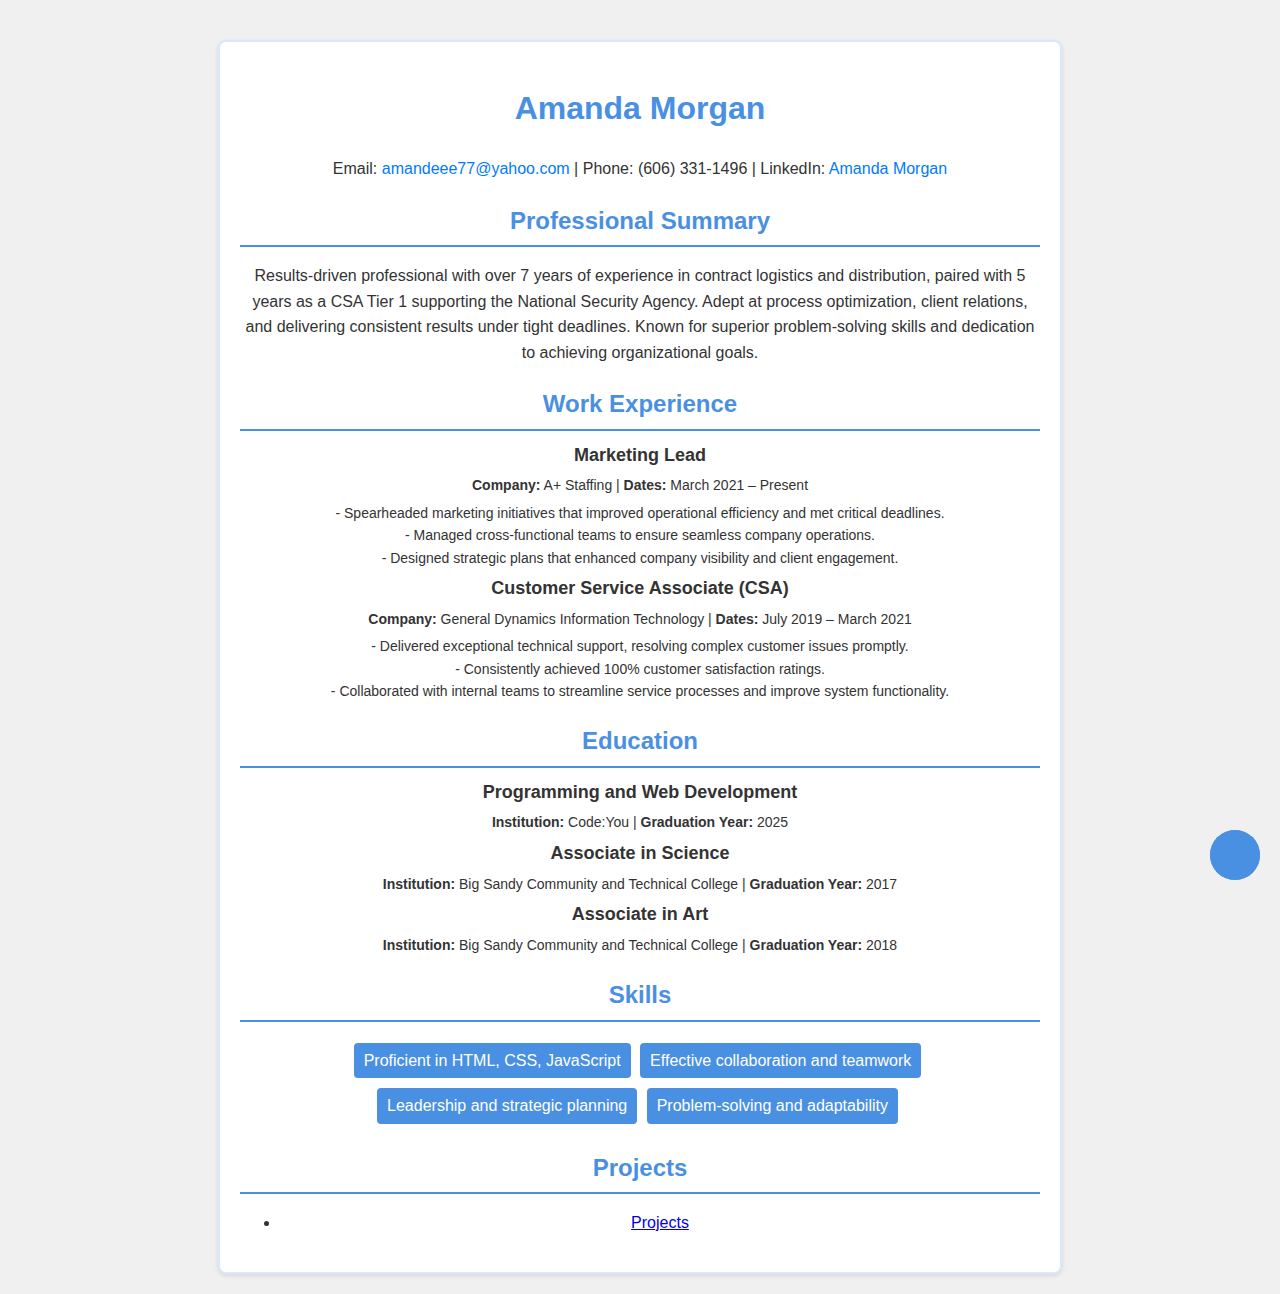
<file: index.html>
<!DOCTYPE html>
<html lang="en">
<head>
  <meta charset="UTF-8" />
  <meta name="viewport" content="width=device-width, initial-scale=1.0" />
  <title>Amanda Morgan - Resume</title>
  <link rel="stylesheet" href="styles.css" />
  <!-- FontAwesome CDN for icons -->
  <link rel="stylesheet"
        href="https://cdnjs.cloudflare.com/ajax/libs/font-awesome/6.3.0/css/all.min.css"
        integrity="sha512-SzlrxWriC3NNyZt+KWayffGh5K16zG74e1f3F5bt2P9LV7nHJY5wrhu7zBOa1a4ez5k5KI3ib2nUe1Pz5aR5Vg=="
        crossorigin="anonymous" referrerpolicy="no-referrer" />
</head>
<body>
  <main class="container">
    <section class="header">
      <h1>Amanda Morgan</h1>
      <p class="contact">
        Email: <a href="mailto:amandeee77@yahoo.com">amandeee77@yahoo.com</a> |
        Phone: (606) 331-1496 | LinkedIn:
        <a href="https://www.linkedin.com/in/amanda-morgan-083ab2124/" target="_blank" rel="noopener noreferrer">Amanda Morgan</a>
      </p>
    </section>
    <section class="section">
      <h2>Professional Summary</h2>
      <p>
        Results-driven professional with over 7 years of experience in contract logistics and distribution, paired with 5 years as a CSA Tier 1 supporting the National Security Agency. Adept at process optimization, client relations, and delivering consistent results under tight deadlines. Known for superior problem-solving skills and dedication to achieving organizational goals.
      </p>
    </section>
    <section class="section">
      <h2>Work Experience</h2>
      <div class="item">
        <h3>Marketing Lead</h3>
        <p><strong>Company:</strong> A+ Staffing | <strong>Dates:</strong> March 2021 – Present</p>
        <p>
          - Spearheaded marketing initiatives that improved operational efficiency and met critical deadlines.<br>
          - Managed cross-functional teams to ensure seamless company operations.<br>
          - Designed strategic plans that enhanced company visibility and client engagement.
        </p>
      </div>
      <div class="item">
        <h3>Customer Service Associate (CSA)</h3>
        <p><strong>Company:</strong> General Dynamics Information Technology | <strong>Dates:</strong> July 2019 – March 2021</p>
        <p>
          - Delivered exceptional technical support, resolving complex customer issues promptly.<br>
          - Consistently achieved 100% customer satisfaction ratings.<br>
          - Collaborated with internal teams to streamline service processes and improve system functionality.
        </p>
      </div>
    </section>
    <section class="section">
      <h2>Education</h2>
      <div class="item">
        <h3>Programming and Web Development</h3>
        <p><strong>Institution:</strong> Code:You | <strong>Graduation Year:</strong> 2025</p>
      </div>
      <div class="item">
        <h3>Associate in Science</h3>
        <p><strong>Institution:</strong> Big Sandy Community and Technical College | <strong>Graduation Year:</strong> 2017</p>
      </div>
      <div class="item">
        <h3>Associate in Art</h3>
        <p><strong>Institution:</strong> Big Sandy Community and Technical College | <strong>Graduation Year:</strong> 2018</p>
      </div>
    </section>
    <section class="section">
      <h2>Skills</h2>
      <div class="skills">
        <ul>
          <li>Proficient in HTML, CSS, JavaScript</li>
          <li>Effective collaboration and teamwork</li>
          <li>Leadership and strategic planning</li>
          <li>Problem-solving and adaptability</li>
        </ul>
      </div>
    </section>
    <section class="section">
      <h2>Projects</h2>
      <div class="projects">
        <ul>
          <li>
            <a href="projects.html" target="_blank" rel="noopener noreferrer">Projects</a>
          </li>
        </ul>
      </div>
    </section>
  </main>
  <!-- Social Buttons Section -->
  <div class="social-buttons">
    <!-- Existing Facebook button -->
    <button class="social__btn" onclick="window.open('https://www.facebook.com/', '_blank')" title="Visit Facebook">
      <i class="fab fa-facebook"></i>
    </button>
    <!-- added a  GitHub button -->
    <button class="social__btn" onclick="window.open('https://github.com/amandeee77?tab=repositories', '_blank')" title="Visit GitHub">
      <i class="fab fa-github"></i>
    </button>
  </div>
</body>
</html>
</file>
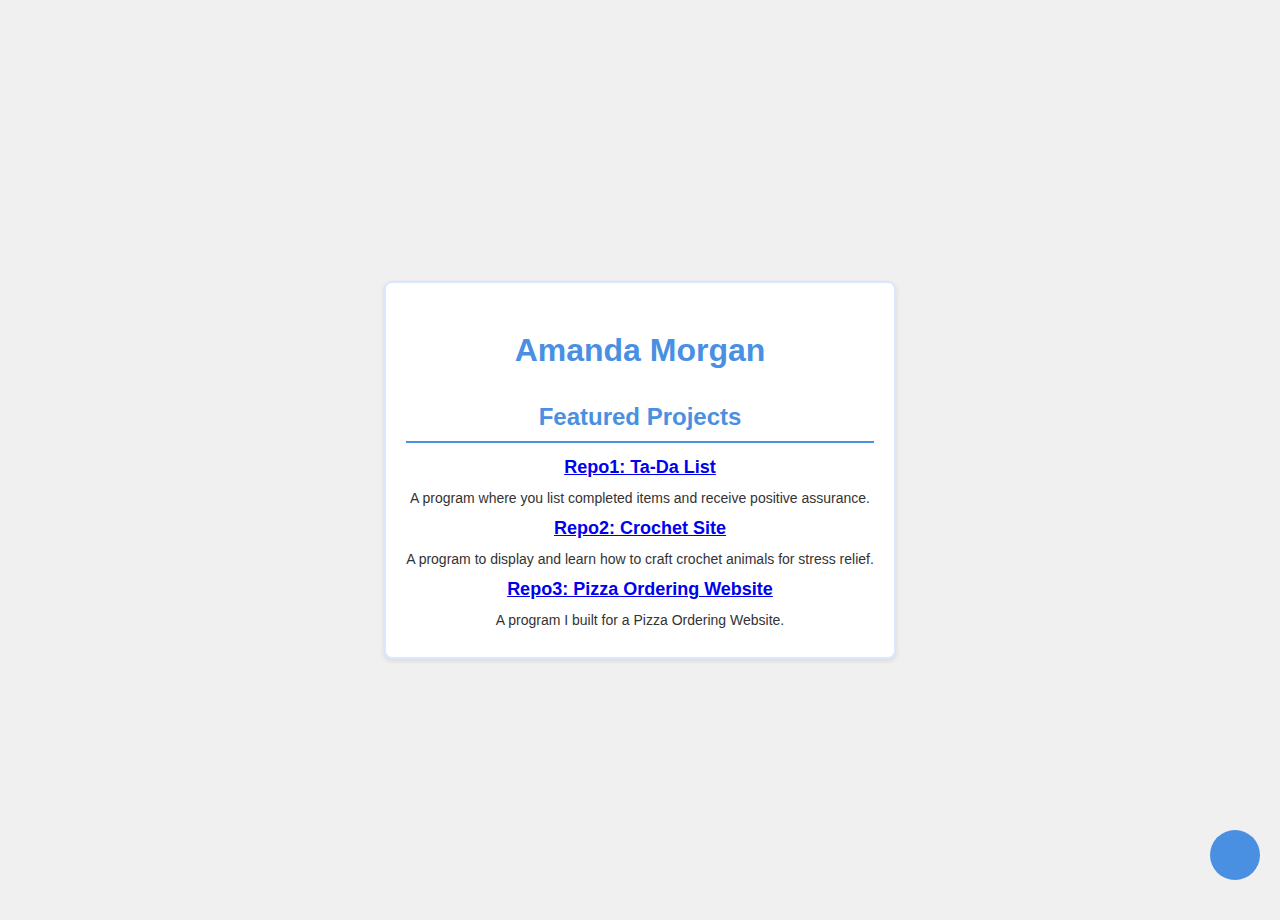
<file: projects.html>
<!DOCTYPE html>
<html lang="en">
<head>
    <meta charset="UTF-8">
    <meta name="viewport" content="width=device-width, initial-scale=1.0">
    <title>Projects - Amanda Morgan</title>
    <link rel="stylesheet" href="styles.css">
</head>
<body>
    <main class="container">
        <section class="header">
            <h1>Amanda Morgan</h1>
        </section>
        <section class="section">
            <h2>Featured Projects</h2>
            <div class="item">
                <h3><a href="https://github.com/amandeee77/Ta-Da-List.git" target="_blank">Repo1: Ta-Da List</a></h3>
                <p>A program where you list completed items and receive positive assurance.</p>
            </div>
            <div class="item">
                <h3><a href="https://github.com/amandeee77/crochetsite.git" target="_blank">Repo2: Crochet Site</a></h3>
                <p>A program to display and learn how to craft crochet animals for stress relief.</p>
            </div>
            <div class="item">
                <h3><a href="https://github.com/amandeee77/amandeee77.github.io.git" target="_blank">Repo3: Pizza Ordering Website</a></h3>
                <p>A program I built for a Pizza Ordering Website.</p>
            </div>
        </section>
    </main>
    <a href="https://www.linkedin.com/in/amanda-morgan-083ab2124/" target="_blank">
        <button class="social__btn">
            <i class="fab fa-linkedin"></i>
        </button>
    </a>
</body>
</html>
</file>
<file: styles.css>
:root {
    --background-light: #f0f0f0;
    --text-dark: #333333;
    --primary-color: #4A90E2;
    --link-color: #007BFF;
    --container-bg: #FFFFFF;
    --border-highlight: #D9E8FC;
}

/* General Styles */
body {
    font-family: Arial, sans-serif;
    line-height: 1.6;
    margin: 0;
    padding: 0;
    color: var(--text-dark);
    background-color: var(--background-light);
    display: flex;
    justify-content: center;
    align-items: center;
    min-height: 100vh;
    text-align: center;
    padding-top: 20px;
}

/* Container */
.container {
    max-width: 800px;
    margin: 20px auto;
    padding: 20px;
    background: var(--container-bg);
    border-radius: 8px;
    box-shadow: 0 2px 5px rgba(0, 0, 0, 0.1);
    border: 2px solid var(--border-highlight);
}

/* Headings */
h1,
h2 {
    color: var(--primary-color);
}

/* Self Portrait */
.self-portrait-frame {
    display: flex;
    justify-content: center;
    margin: 20px auto;
    border: 2px solid var(--border-highlight);
    border-radius: 50%;
    padding: 5px;
    width: 110px;
    height: 110px;
    background-color: var(--container-bg);
}

.self-portrait {
    border-radius: 50%;
    width: 100px;
    height: 100px;
}

/* Contact Links */
.contact a {
    color: var(--link-color);
    text-decoration: none;
}

/* Section Headings */
.section h2 {
    margin-bottom: 10px;
    border-bottom: 2px solid var(--primary-color);
    padding-bottom: 5px;
}

/* Items */
.item h3 {
    margin: 0;
    font-size: 18px;
    color: var(--text-dark);
}

.item p {
    margin: 5px 0;
    font-size: 14px;
    color: var(--text-dark);
}

/* Skills */
.skills ul {
    list-style: none;
    padding: 0;
}

.skills ul li {
    display: inline-block;
    background: var(--primary-color);
    color: var(--container-bg);
    padding: 5px 10px;
    margin: 5px 5px 5px 0;
    border-radius: 4px;
}

/* Social Button */
.social__btn {
    position: fixed;
    right: 20px;
    bottom: 20px;
    background-color: var(--primary-color);
    color: var(--container-bg);
    border: none;
    border-radius: 50%;
    width: 50px;
    height: 50px;
    cursor: pointer;
    font-size: 24px;
    text-align: center;
    line-height: 50px;
    transition: all 0.3s ease-out;
}

.social__btn:hover {
    background-color: var(--link-color);
}


@media screen and (max-width: 768px) {
    .container {
        padding: 10px;
    }
    h1 {
        font-size: 24px;
    }
}
</file>
